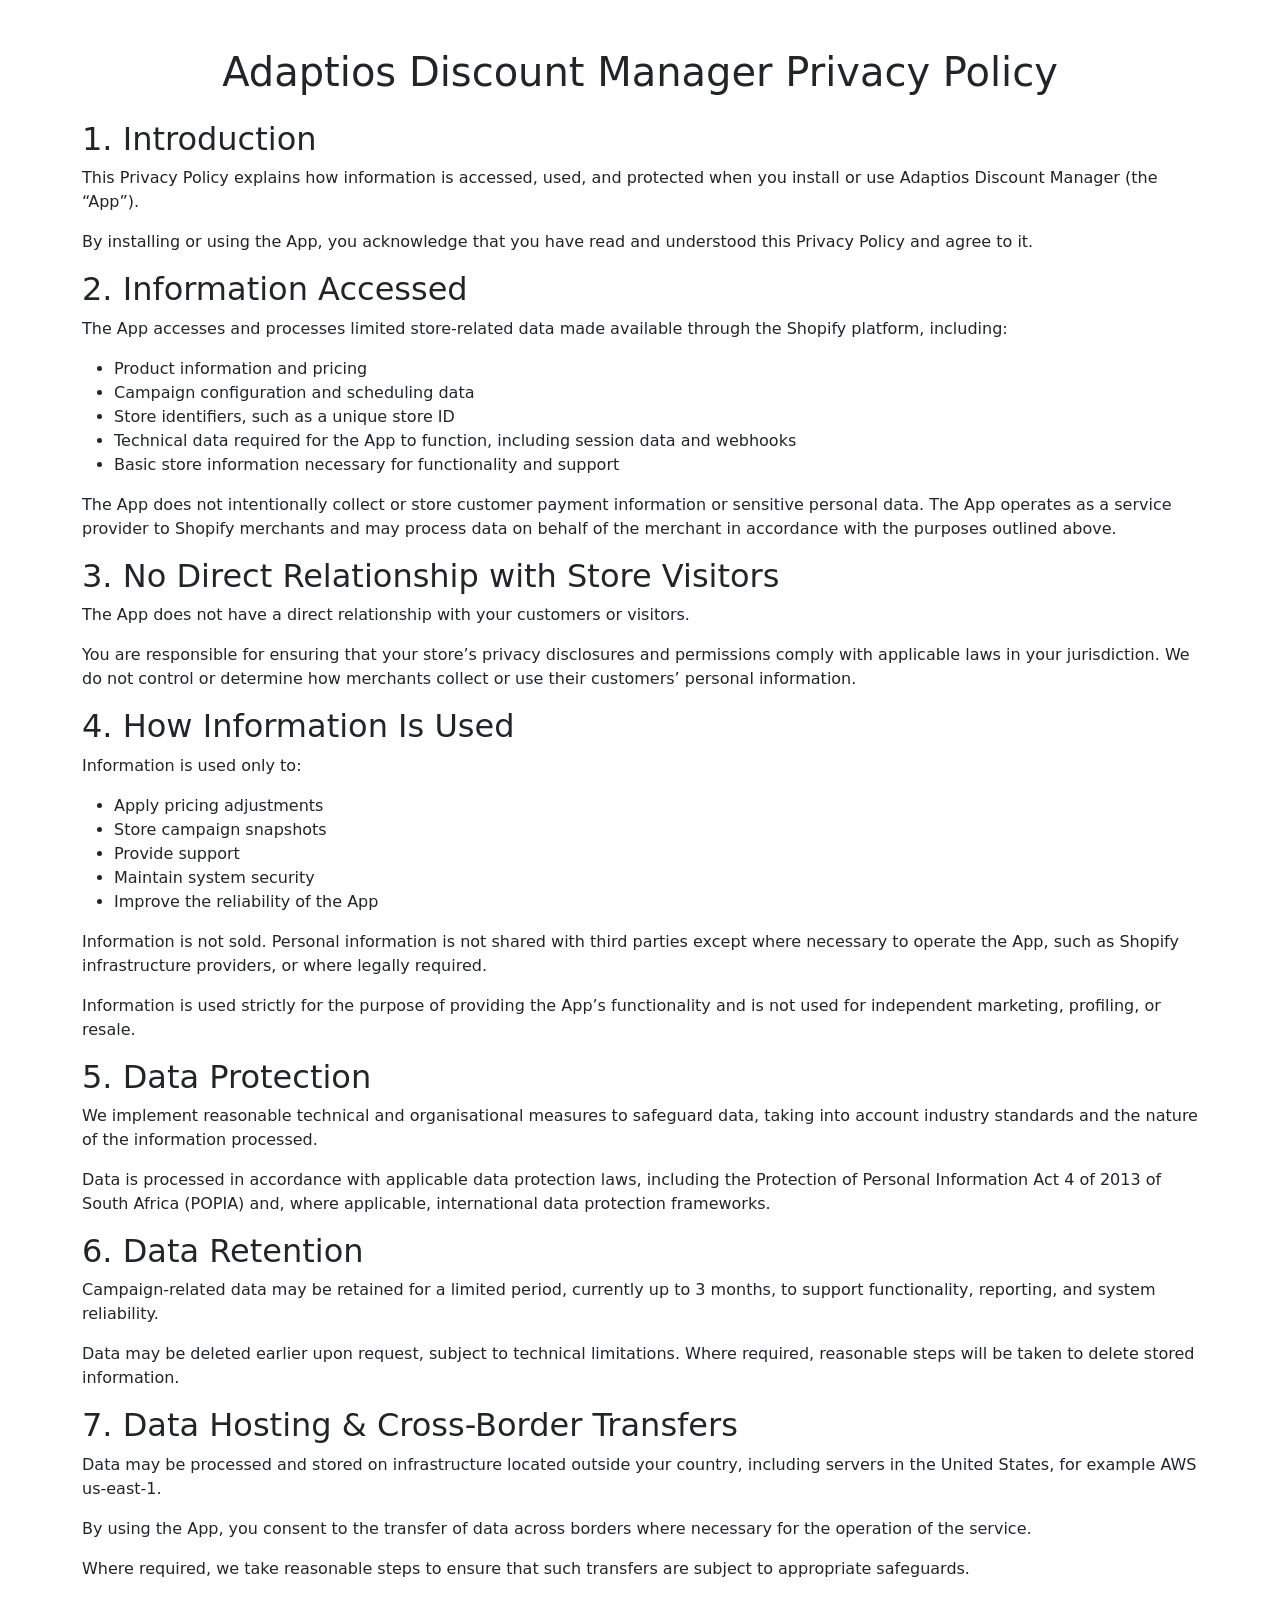
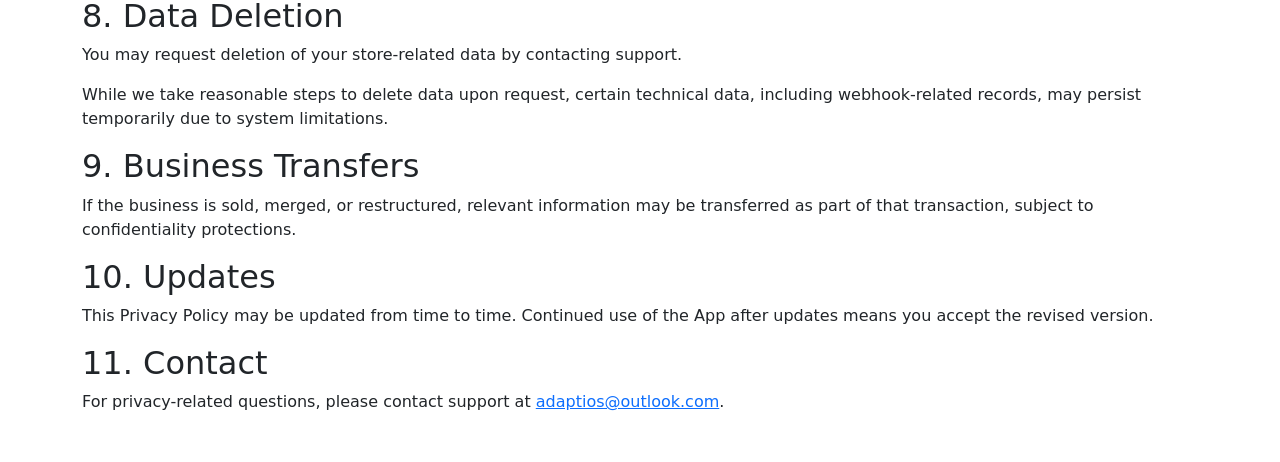
<file: adaptios-discount-manager-privacy-policy.html>
<!DOCTYPE html>
<html lang="en">
<head>
    <meta charset="UTF-8">
    <meta name="viewport" content="width=device-width, initial-scale=1.0">
    <title>Discount Manager Privacy Policy</title>
    <link href="https://cdn.jsdelivr.net/npm/bootstrap@5.3.0/dist/css/bootstrap.min.css" rel="stylesheet">
</head>
<body>
    <div class="container my-5">
        <h1 class="text-center mb-4">Adaptios Discount Manager Privacy Policy</h1>

        <h2>1. Introduction</h2>
        <p>
            This Privacy Policy explains how information is accessed, used, and protected when you install or use
            Adaptios Discount Manager (the “App”).
        </p>
        <p>
            By installing or using the App, you acknowledge that you have read and understood this Privacy Policy
            and agree to it.
        </p>

        <h2>2. Information Accessed</h2>
        <p>
            The App accesses and processes limited store-related data made available through the Shopify platform,
            including:
        </p>
        <ul>
            <li>Product information and pricing</li>
            <li>Campaign configuration and scheduling data</li>
            <li>Store identifiers, such as a unique store ID</li>
            <li>Technical data required for the App to function, including session data and webhooks</li>
            <li>Basic store information necessary for functionality and support</li>
        </ul>
        <p>
            The App does not intentionally collect or store customer payment information or sensitive personal data.
            The App operates as a service provider to Shopify merchants and may process data on behalf of the merchant
            in accordance with the purposes outlined above.
        </p>

        <h2>3. No Direct Relationship with Store Visitors</h2>
        <p>
            The App does not have a direct relationship with your customers or visitors.
        </p>
        <p>
            You are responsible for ensuring that your store’s privacy disclosures and permissions comply with
            applicable laws in your jurisdiction. We do not control or determine how merchants collect or use their
            customers’ personal information.
        </p>

        <h2>4. How Information Is Used</h2>
        <p>Information is used only to:</p>
        <ul>
            <li>Apply pricing adjustments</li>
            <li>Store campaign snapshots</li>
            <li>Provide support</li>
            <li>Maintain system security</li>
            <li>Improve the reliability of the App</li>
        </ul>
        <p>
            Information is not sold. Personal information is not shared with third parties except where necessary to
            operate the App, such as Shopify infrastructure providers, or where legally required.
        </p>
        <p>
            Information is used strictly for the purpose of providing the App’s functionality and is not used for
            independent marketing, profiling, or resale.
        </p>

        <h2>5. Data Protection</h2>
        <p>
            We implement reasonable technical and organisational measures to safeguard data, taking into account
            industry standards and the nature of the information processed.
        </p>
        <p>
            Data is processed in accordance with applicable data protection laws, including the Protection of Personal
            Information Act 4 of 2013 of South Africa (POPIA) and, where applicable, international data protection
            frameworks.
        </p>

        <h2>6. Data Retention</h2>
        <p>
            Campaign-related data may be retained for a limited period, currently up to 3 months, to support
            functionality, reporting, and system reliability.
        </p>
        <p>
            Data may be deleted earlier upon request, subject to technical limitations. Where required, reasonable
            steps will be taken to delete stored information.
        </p>

        <h2>7. Data Hosting &amp; Cross-Border Transfers</h2>
        <p>
            Data may be processed and stored on infrastructure located outside your country, including servers in the
            United States, for example AWS us-east-1.
        </p>
        <p>
            By using the App, you consent to the transfer of data across borders where necessary for the operation of
            the service.
        </p>
        <p>
            Where required, we take reasonable steps to ensure that such transfers are subject to appropriate
            safeguards.
        </p>

        <h2>8. Data Deletion</h2>
        <p>
            You may request deletion of your store-related data by contacting support.
        </p>
        <p>
            While we take reasonable steps to delete data upon request, certain technical data, including webhook-related
            records, may persist temporarily due to system limitations.
        </p>

        <h2>9. Business Transfers</h2>
        <p>
            If the business is sold, merged, or restructured, relevant information may be transferred as part of that
            transaction, subject to confidentiality protections.
        </p>

        <h2>10. Updates</h2>
        <p>
            This Privacy Policy may be updated from time to time. Continued use of the App after updates means you
            accept the revised version.
        </p>

        <h2>11. Contact</h2>
        <p>
            For privacy-related questions, please contact support at
            <a href="mailto:adaptios@outlook.com">adaptios@outlook.com</a>.
        </p>
    </div>
</body>
</html>
</file>
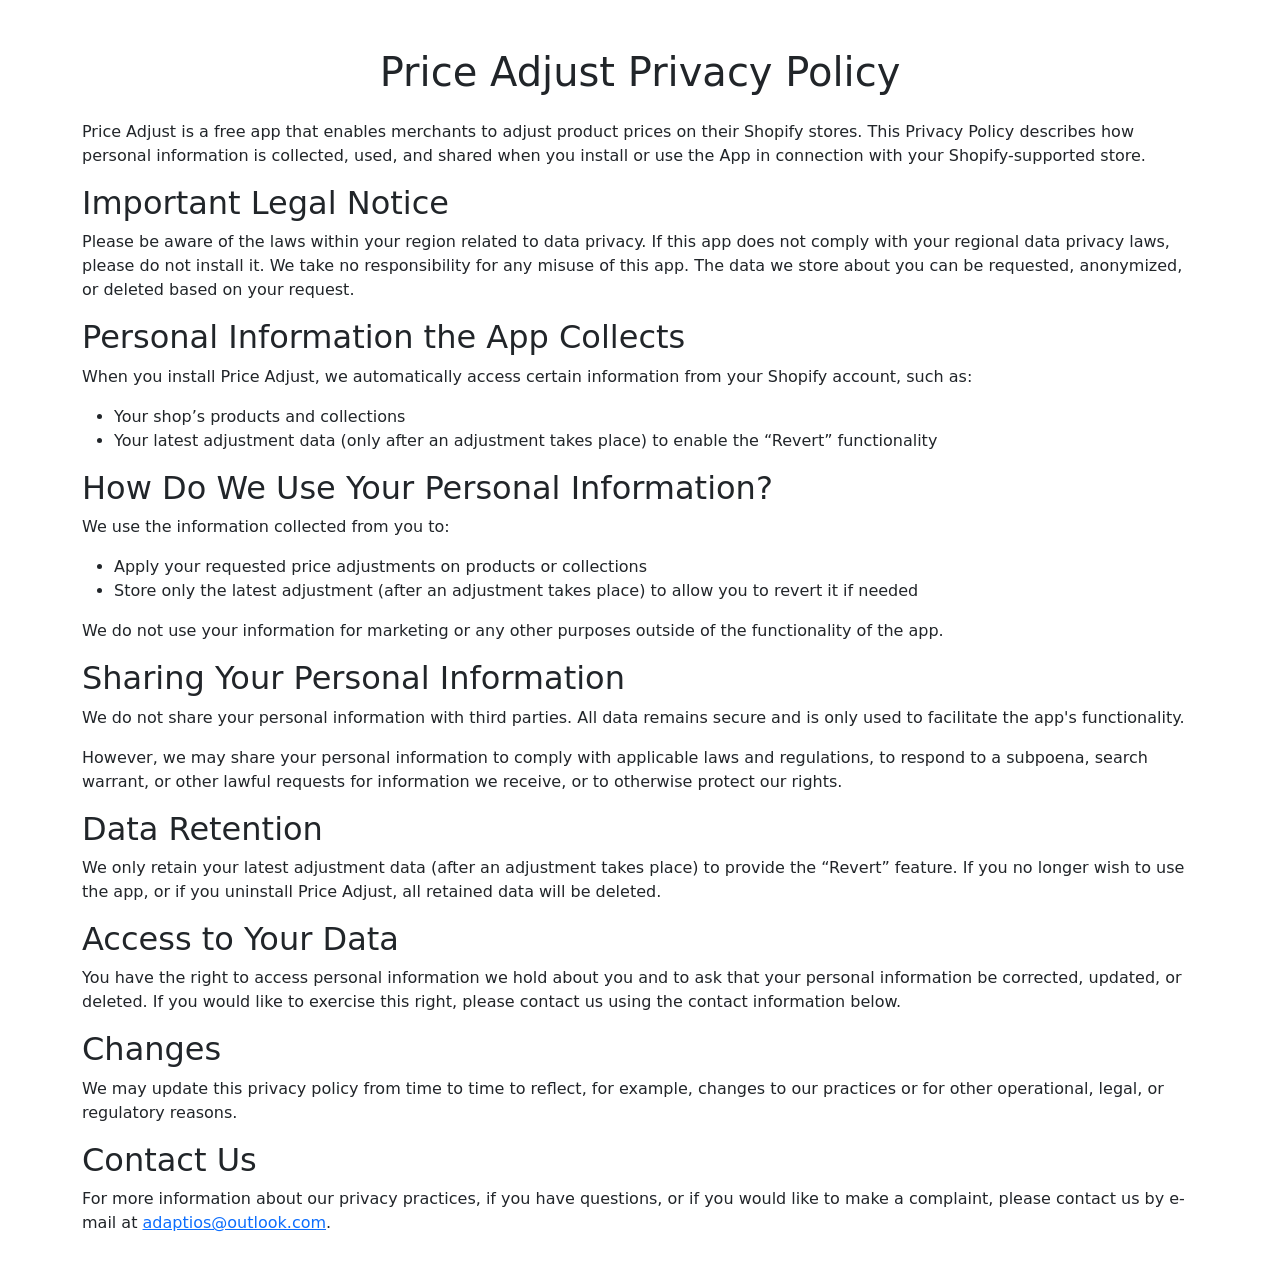
<file: adaptios-price-adjust-privacy-policy.html>
<!DOCTYPE html>
<html lang="en">
<head>
    <meta charset="UTF-8">
    <meta name="viewport" content="width=device-width, initial-scale=1.0">
    <title>Price Adjust Privacy Policy</title>
    <link href="https://cdn.jsdelivr.net/npm/bootstrap@5.3.0/dist/css/bootstrap.min.css" rel="stylesheet">
</head>
<body>
    <div class="container my-5">
        <h1 class="text-center mb-4">Price Adjust Privacy Policy</h1>
        <p>Price Adjust is a free app that enables merchants to adjust product prices on their Shopify stores. This Privacy Policy describes how personal information is collected, used, and shared when you install or use the App in connection with your Shopify-supported store.</p>
        
        <h2>Important Legal Notice</h2>
        <p>Please be aware of the laws within your region related to data privacy. If this app does not comply with your regional data privacy laws, please do not install it. We take no responsibility for any misuse of this app. The data we store about you can be requested, anonymized, or deleted based on your request.</p>

        <h2>Personal Information the App Collects</h2>
        <p>When you install Price Adjust, we automatically access certain information from your Shopify account, such as:</p>
        <ul>
            <li>Your shop’s products and collections</li>
            <li>Your latest adjustment data (only after an adjustment takes place) to enable the “Revert” functionality</li>
        </ul>

        <h2>How Do We Use Your Personal Information?</h2>
        <p>We use the information collected from you to:</p>
        <ul>
            <li>Apply your requested price adjustments on products or collections</li>
            <li>Store only the latest adjustment (after an adjustment takes place) to allow you to revert it if needed</li>
        </ul>
        <p>We do not use your information for marketing or any other purposes outside of the functionality of the app.</p>

        <h2>Sharing Your Personal Information</h2>
        <p>We do not share your personal information with third parties. All data remains secure and is only used to facilitate the app's functionality.</p>
        <p>However, we may share your personal information to comply with applicable laws and regulations, to respond to a subpoena, search warrant, or other lawful requests for information we receive, or to otherwise protect our rights.</p>

        <h2>Data Retention</h2>
        <p>We only retain your latest adjustment data (after an adjustment takes place) to provide the “Revert” feature. If you no longer wish to use the app, or if you uninstall Price Adjust, all retained data will be deleted.</p>

        <h2>Access to Your Data</h2>
        <p>You have the right to access personal information we hold about you and to ask that your personal information be corrected, updated, or deleted. If you would like to exercise this right, please contact us using the contact information below.</p>

        <h2>Changes</h2>
        <p>We may update this privacy policy from time to time to reflect, for example, changes to our practices or for other operational, legal, or regulatory reasons.</p>

        <h2>Contact Us</h2>
        <p>For more information about our privacy practices, if you have questions, or if you would like to make a complaint, please contact us by e-mail at <a href="mailto:adaptios@outlook.com">adaptios@outlook.com</a>.</p>
    </div>
</body>
</html>
</file>
